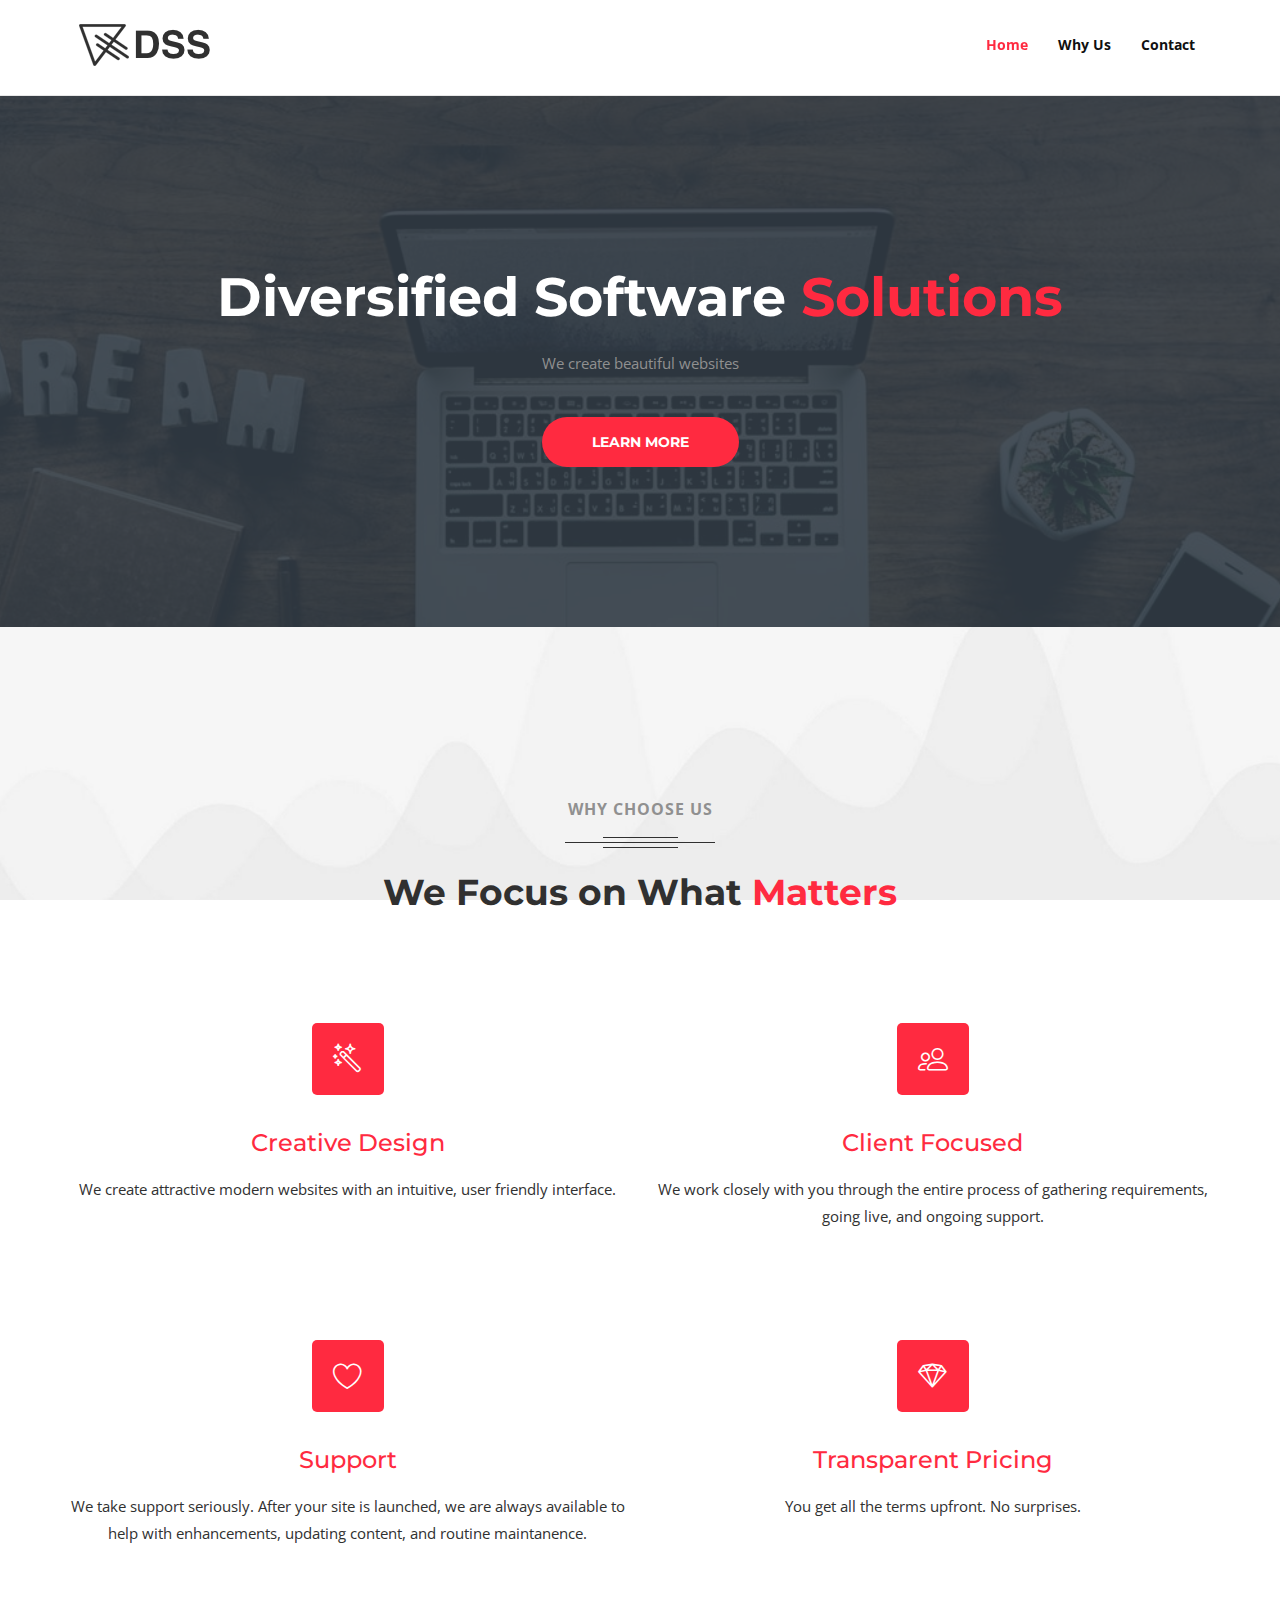
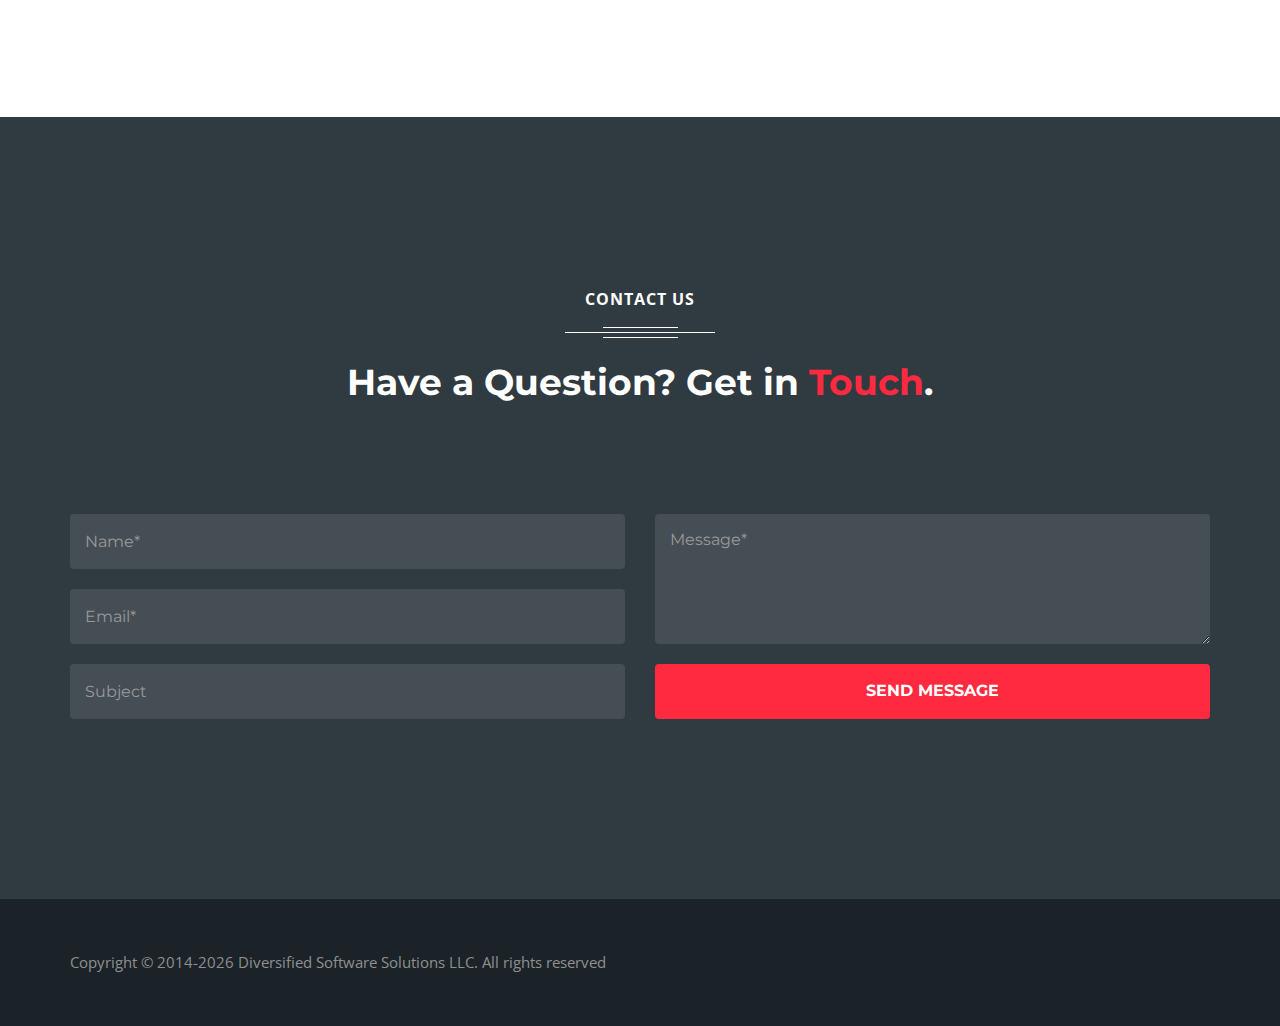
<file: index.html>
<!doctype html>
<html class="no-js" lang="">

<head>
    <!-- Global site tag (gtag.js) - Google Analytics -->
    <script async src="https://www.googletagmanager.com/gtag/js?id=UA-128379445-1"></script>
    <script>
      window.dataLayer = window.dataLayer || [];
      function gtag(){dataLayer.push(arguments);}
      gtag('js', new Date());

      gtag('config', 'UA-128379445-1');
    </script>
    <meta charset="utf-8">
    <meta http-equiv="x-ua-compatible" content="ie=edge">
    <title>Diversified Software Solutions</title>
    <meta name="description" content="">
    <meta name="viewport" content="width=device-width, initial-scale=1">
    <!-- Provides proof to Bing that I own diversifiedsoftwaresolutions.net. Don't remove. -->
    <meta name="msvalidate.01" content="089DD9717C54753A7D0B3B18D588F14B" />

    <!-- Place favicon.ico in the root directory -->
    <link rel="apple-touch-icon" sizes="180x180" href="images/favicon/apple-touch-icon.png">
    <link rel="icon" type="image/png" href="images/favicon/favicon-32x32.png" sizes="32x32">
    <link rel="icon" type="image/png" href="images/favicon/favicon-16x16.png" sizes="16x16">
    <link rel="manifest" href="images/favicon/manifest.json">
    <link rel="mask-icon" href="images/favicon/safari-pinned-tab.svg" color="#5bbad5">
    <meta name="theme-color" content="#ffffff">


    <!-- Google Fonts -->
    <link href="https://fonts.googleapis.com/css?family=Montserrat:400,700" rel="stylesheet">
    <link href="https://fonts.googleapis.com/css?family=Open+Sans:300,300i,400,400i,600,600i,700,700i,800,800i" rel="stylesheet">

    <link rel="stylesheet" href="css/linear-icon.css">
    <link rel="stylesheet" href="css/ionicons.css">
    <link rel="stylesheet" href="css/font-awesome.css">
    <link rel="stylesheet" href="css/menuzord.css">
    <link rel="stylesheet" href="css/owl.carousel.css">
    <link rel="stylesheet" href="css/owl.theme.css">
    <link rel="stylesheet" href="css/magnific-popup.css">
    <link rel="stylesheet" href="css/bootstrap.min.css">
    <link rel="stylesheet" href="css/style.css">
    <link rel="stylesheet" href="css/responsive.css">

    <script src="js/vendor/modernizr-2.8.3.min.js"></script>
</head>

<body>
    <!--[if lt IE 8]><p class="browserupgrade">You are using an <strong>outdated</strong> browser. Please <a href="http://browsehappy.com/">upgrade your browser</a> to improve your experience.</p><![endif]-->
    <div class="header">
        <div class="container">
            <div class="row">
                <div class="col-lg-12">
                    <nav id="menuzord" class="menuzord kite-nav">
                        <a href="index.html" class="menuzord-brand"><img src="images/header-logo-black-dss.png" alt=""></a>
                        <ul class="menuzord-menu">
                            <li><a href="#" data-scroll-nav="1"><span data-hover="Home">Home</span></a></li>
                            <li><a href="#" data-scroll-nav="3"><span data-hover="Why Us">Why Us</span></a></li>
                            <li><a href="#" data-scroll-nav="9"><span data-hover="Contact">Contact</span></a></li>
                        </ul>
                    </nav>
                </div>
            </div>
        </div>
    </div>
    <div class="section-padding text-center feature" data-scroll-index="1">
        <div class="feature-overlay"></div>
        <div class="container">
            <div class="row">
                <div class="col-lg-12">
                    <div class="home-banner-content">
                        <h1>Diversified Software <span class="color-green">Solutions</span></h1>
                        <p>We create beautiful websites</p><a class="download-link" href="#" data-scroll-nav="3">Learn More</a>
                    </div>
                </div>
            </div>
        </div>
    </div>

    <div class="why-us section-padding" data-scroll-index="3">
        <div class="container">
            <div class="row">
                <div class="heading text-center">
                    <div class="sup-head">Why Choose Us</div>
                    <div class="heading-underline"></div>
                    <h2>We Focus on What <span class="color-green"> Matters</span></h2>
                </div>
                <div class="col-lg-12">
                    <div class="row">
                        <div class="col-lg-6  col-xs-6">
                            <div class="why-us-content"><i class="lnr lnr-magic-wand"></i>
                                <h3>Creative Design</h3>
                                <p>We create attractive modern websites with an intuitive, user friendly interface.</p>
                            </div>
                        </div>
                        <div class="col-lg-6  col-xs-6">
                            <div class="why-us-content"><i class="lnr lnr-users"></i>
                                <h3>Client Focused</h3>
                                <p>We work closely with you through the entire process of gathering requirements, going live, and ongoing support.</p>
                            </div>
                        </div>
                        <div class="col-lg-6  col-xs-6">
                            <div class="why-us-content"><i class="lnr lnr-heart"></i>
                                <h3>Support</h3>
                                <p>We take support seriously. After your site is launched, we are always available to help with enhancements, updating content, and routine maintanence.</p>
                            </div>
                        </div>
                        <div class="col-lg-6  col-xs-6">
                            <div class="why-us-content"><i class="lnr lnr-diamond"></i>
                                <h3>Transparent Pricing</h3>
                                <p>You get all the terms upfront. No surprises.</p>
                            </div>
                        </div>
                    </div>
                </div>
            </div>
        </div>
    </div>

    <div id="contact-section" class="contact section-padding" data-scroll-index="9">
        <div class="contact-overlay"></div>
        <div class="container">
            <div class="row">
                <div class="heading text-center">
                    <div class="sup-head">Contact Us</div>
                    <div class="heading-underline"></div>
                    <h2>Have a Question? Get in <span class="color-green">Touch</span>.</h2>
                </div>
                <div class="col-lg-12">
                    <div class="row">
                        <div class="contact-form">
                              <form id="contact-form-2" method="post" class="single-form" action="https://formspree.io/f/dansterrett@gmail.com">
                                <div class=" col-xs-12">
                                    <p class="email-loading"><img src="images/loading.gif" alt="">&nbsp;&nbsp;&nbsp;Sending...</p>
                                    <p class="email-success"><i class="icon icon-icon-check-alt2"></i> Thanks for reaching out. We will be in touch.</p>
                                    <p class="email-failed"><i class="icon icon-icon-close-alt2"></i> Something went wrong!</p>
                                </div>
                                <div class="col-xs-6">
                                    <!-- Name -->
                                    <div class="form-group"><input name="name" class="contact-name form-control custom-input" type="text" placeholder="Name*" required=""></div>
                                    <!-- Email -->
                                    <div class="form-group"><input name="email" class="contact-email form-control custom-input" type="email" placeholder="Email*" required=""></div>
                                    <!-- Subject -->
                                    <div class="form-group"><input name="_subject" class="contact-subject form-control custom-input" type="text" placeholder="Subject"></div>
                                </div>
                                <div class="col-xs-6">
                                    <div class="form-group"><textarea name="message" class="contact-message form-control custom-input text-area" rows="3" placeholder="Message*"></textarea> </div>
                                    <!-- Subject Button -->
                                    <div class="form-group">
                                        <div class="btn-form text-center"><button class="btn submit-btn" type="submit">SEND MESSAGE</button></div>
                                    </div>
                                </div>
                                <input type="hidden" name="_next" value="https://diversifiedsoftwaresolutions.net?showThankYou=1#contact-section" />
                            </form>
                        </div>
                    </div>
                </div>
            </div>
        </div>
    </div>

    <div class="footer">
        <div class="container">
            <div class="row">
                <div class="col-lg-12">
                    <div class="copy-right">
                        <p>Copyright © 2014-<script type="text/javascript">document.write(new Date().getFullYear())</script> Diversified Software Solutions LLC. All rights reserved </p>
                    </div>
                </div>
            </div>
        </div>
    </div>

    <!-- Demo Color Switcher -->
    <!--<script src="js/color-switcher.js"></script>-->
    <!-- Jquery -->
    <script src="js/vendor/jquery-1.12.0.min.js"></script>
    <!-- Menuzord -->
    <script src="js/menuzord.js"></script>
    <!-- Bootstrap -->
    <script src="js/bootstrap.js"></script>
    <!-- Owl Carousel -->
    <script src="js/owl.carousel.min.js"></script>
    <!-- Scroll Navigation-->
    <script type="text/javascript" src="js/scrollIt.min.js"></script>
    <!-- Waypoints-->
    <script src="js/waypoints.min.js"></script>
    <!-- Counter Up-->
    <script src="js/jquery.counterup.js"></script>
    <!-- Custom Key-->
    <script src="js/custom.js"></script>
</body>

</html>
</file>
<file: css/linear-icon.css>
@font-face {
	font-family: 'Linearicons-Free';
	src:url('../fonts/Linearicons-Free.eot?w118d');
	src:url('../fonts/Linearicons-Free.eot?#iefixw118d') format('embedded-opentype'),
		url('../fonts/Linearicons-Free.woff2?w118d') format('woff2'),
		url('../fonts/Linearicons-Free.woff?w118d') format('woff'),
		url('../fonts/Linearicons-Free.ttf?w118d') format('truetype'),
		url('../fonts/Linearicons-Free.svg?w118d#Linearicons-Free') format('svg');
	font-weight: normal;
	font-style: normal;
}

.lnr {
	font-family: 'Linearicons-Free';
	speak: none;
	font-style: normal;
	font-weight: normal;
	font-variant: normal;
	text-transform: none;
	line-height: 1;

	/* Better Font Rendering =========== */
	-webkit-font-smoothing: antialiased;
	-moz-osx-font-smoothing: grayscale;
}

.lnr-home:before {
	content: "\e800";
}
.lnr-apartment:before {
	content: "\e801";
}
.lnr-pencil:before {
	content: "\e802";
}
.lnr-magic-wand:before {
	content: "\e803";
}
.lnr-drop:before {
	content: "\e804";
}
.lnr-lighter:before {
	content: "\e805";
}
.lnr-poop:before {
	content: "\e806";
}
.lnr-sun:before {
	content: "\e807";
}
.lnr-moon:before {
	content: "\e808";
}
.lnr-cloud:before {
	content: "\e809";
}
.lnr-cloud-upload:before {
	content: "\e80a";
}
.lnr-cloud-download:before {
	content: "\e80b";
}
.lnr-cloud-sync:before {
	content: "\e80c";
}
.lnr-cloud-check:before {
	content: "\e80d";
}
.lnr-database:before {
	content: "\e80e";
}
.lnr-lock:before {
	content: "\e80f";
}
.lnr-cog:before {
	content: "\e810";
}
.lnr-trash:before {
	content: "\e811";
}
.lnr-dice:before {
	content: "\e812";
}
.lnr-heart:before {
	content: "\e813";
}
.lnr-star:before {
	content: "\e814";
}
.lnr-star-half:before {
	content: "\e815";
}
.lnr-star-empty:before {
	content: "\e816";
}
.lnr-flag:before {
	content: "\e817";
}
.lnr-envelope:before {
	content: "\e818";
}
.lnr-paperclip:before {
	content: "\e819";
}
.lnr-inbox:before {
	content: "\e81a";
}
.lnr-eye:before {
	content: "\e81b";
}
.lnr-printer:before {
	content: "\e81c";
}
.lnr-file-empty:before {
	content: "\e81d";
}
.lnr-file-add:before {
	content: "\e81e";
}
.lnr-enter:before {
	content: "\e81f";
}
.lnr-exit:before {
	content: "\e820";
}
.lnr-graduation-hat:before {
	content: "\e821";
}
.lnr-license:before {
	content: "\e822";
}
.lnr-music-note:before {
	content: "\e823";
}
.lnr-film-play:before {
	content: "\e824";
}
.lnr-camera-video:before {
	content: "\e825";
}
.lnr-camera:before {
	content: "\e826";
}
.lnr-picture:before {
	content: "\e827";
}
.lnr-book:before {
	content: "\e828";
}
.lnr-bookmark:before {
	content: "\e829";
}
.lnr-user:before {
	content: "\e82a";
}
.lnr-users:before {
	content: "\e82b";
}
.lnr-shirt:before {
	content: "\e82c";
}
.lnr-store:before {
	content: "\e82d";
}
.lnr-cart:before {
	content: "\e82e";
}
.lnr-tag:before {
	content: "\e82f";
}
.lnr-phone-handset:before {
	content: "\e830";
}
.lnr-phone:before {
	content: "\e831";
}
.lnr-pushpin:before {
	content: "\e832";
}
.lnr-map-marker:before {
	content: "\e833";
}
.lnr-map:before {
	content: "\e834";
}
.lnr-location:before {
	content: "\e835";
}
.lnr-calendar-full:before {
	content: "\e836";
}
.lnr-keyboard:before {
	content: "\e837";
}
.lnr-spell-check:before {
	content: "\e838";
}
.lnr-screen:before {
	content: "\e839";
}
.lnr-smartphone:before {
	content: "\e83a";
}
.lnr-tablet:before {
	content: "\e83b";
}
.lnr-laptop:before {
	content: "\e83c";
}
.lnr-laptop-phone:before {
	content: "\e83d";
}
.lnr-power-switch:before {
	content: "\e83e";
}
.lnr-bubble:before {
	content: "\e83f";
}
.lnr-heart-pulse:before {
	content: "\e840";
}
.lnr-construction:before {
	content: "\e841";
}
.lnr-pie-chart:before {
	content: "\e842";
}
.lnr-chart-bars:before {
	content: "\e843";
}
.lnr-gift:before {
	content: "\e844";
}
.lnr-diamond:before {
	content: "\e845";
}
.lnr-linearicons:before {
	content: "\e846";
}
.lnr-dinner:before {
	content: "\e847";
}
.lnr-coffee-cup:before {
	content: "\e848";
}
.lnr-leaf:before {
	content: "\e849";
}
.lnr-paw:before {
	content: "\e84a";
}
.lnr-rocket:before {
	content: "\e84b";
}
.lnr-briefcase:before {
	content: "\e84c";
}
.lnr-bus:before {
	content: "\e84d";
}
.lnr-car:before {
	content: "\e84e";
}
.lnr-train:before {
	content: "\e84f";
}
.lnr-bicycle:before {
	content: "\e850";
}
.lnr-wheelchair:before {
	content: "\e851";
}
.lnr-select:before {
	content: "\e852";
}
.lnr-earth:before {
	content: "\e853";
}
.lnr-smile:before {
	content: "\e854";
}
.lnr-sad:before {
	content: "\e855";
}
.lnr-neutral:before {
	content: "\e856";
}
.lnr-mustache:before {
	content: "\e857";
}
.lnr-alarm:before {
	content: "\e858";
}
.lnr-bullhorn:before {
	content: "\e859";
}
.lnr-volume-high:before {
	content: "\e85a";
}
.lnr-volume-medium:before {
	content: "\e85b";
}
.lnr-volume-low:before {
	content: "\e85c";
}
.lnr-volume:before {
	content: "\e85d";
}
.lnr-mic:before {
	content: "\e85e";
}
.lnr-hourglass:before {
	content: "\e85f";
}
.lnr-undo:before {
	content: "\e860";
}
.lnr-redo:before {
	content: "\e861";
}
.lnr-sync:before {
	content: "\e862";
}
.lnr-history:before {
	content: "\e863";
}
.lnr-clock:before {
	content: "\e864";
}
.lnr-download:before {
	content: "\e865";
}
.lnr-upload:before {
	content: "\e866";
}
.lnr-enter-down:before {
	content: "\e867";
}
.lnr-exit-up:before {
	content: "\e868";
}
.lnr-bug:before {
	content: "\e869";
}
.lnr-code:before {
	content: "\e86a";
}
.lnr-link:before {
	content: "\e86b";
}
.lnr-unlink:before {
	content: "\e86c";
}
.lnr-thumbs-up:before {
	content: "\e86d";
}
.lnr-thumbs-down:before {
	content: "\e86e";
}
.lnr-magnifier:before {
	content: "\e86f";
}
.lnr-cross:before {
	content: "\e870";
}
.lnr-menu:before {
	content: "\e871";
}
.lnr-list:before {
	content: "\e872";
}
.lnr-chevron-up:before {
	content: "\e873";
}
.lnr-chevron-down:before {
	content: "\e874";
}
.lnr-chevron-left:before {
	content: "\e875";
}
.lnr-chevron-right:before {
	content: "\e876";
}
.lnr-arrow-up:before {
	content: "\e877";
}
.lnr-arrow-down:before {
	content: "\e878";
}
.lnr-arrow-left:before {
	content: "\e879";
}
.lnr-arrow-right:before {
	content: "\e87a";
}
.lnr-move:before {
	content: "\e87b";
}
.lnr-warning:before {
	content: "\e87c";
}
.lnr-question-circle:before {
	content: "\e87d";
}
.lnr-menu-circle:before {
	content: "\e87e";
}
.lnr-checkmark-circle:before {
	content: "\e87f";
}
.lnr-cross-circle:before {
	content: "\e880";
}
.lnr-plus-circle:before {
	content: "\e881";
}
.lnr-circle-minus:before {
	content: "\e882";
}
.lnr-arrow-up-circle:before {
	content: "\e883";
}
.lnr-arrow-down-circle:before {
	content: "\e884";
}
.lnr-arrow-left-circle:before {
	content: "\e885";
}
.lnr-arrow-right-circle:before {
	content: "\e886";
}
.lnr-chevron-up-circle:before {
	content: "\e887";
}
.lnr-chevron-down-circle:before {
	content: "\e888";
}
.lnr-chevron-left-circle:before {
	content: "\e889";
}
.lnr-chevron-right-circle:before {
	content: "\e88a";
}
.lnr-crop:before {
	content: "\e88b";
}
.lnr-frame-expand:before {
	content: "\e88c";
}
.lnr-frame-contract:before {
	content: "\e88d";
}
.lnr-layers:before {
	content: "\e88e";
}
.lnr-funnel:before {
	content: "\e88f";
}
.lnr-text-format:before {
	content: "\e890";
}
.lnr-text-format-remove:before {
	content: "\e891";
}
.lnr-text-size:before {
	content: "\e892";
}
.lnr-bold:before {
	content: "\e893";
}
.lnr-italic:before {
	content: "\e894";
}
.lnr-underline:before {
	content: "\e895";
}
.lnr-strikethrough:before {
	content: "\e896";
}
.lnr-highlight:before {
	content: "\e897";
}
.lnr-text-align-left:before {
	content: "\e898";
}
.lnr-text-align-center:before {
	content: "\e899";
}
.lnr-text-align-right:before {
	content: "\e89a";
}
.lnr-text-align-justify:before {
	content: "\e89b";
}
.lnr-line-spacing:before {
	content: "\e89c";
}
.lnr-indent-increase:before {
	content: "\e89d";
}
.lnr-indent-decrease:before {
	content: "\e89e";
}
.lnr-pilcrow:before {
	content: "\e89f";
}
.lnr-direction-ltr:before {
	content: "\e8a0";
}
.lnr-direction-rtl:before {
	content: "\e8a1";
}
.lnr-page-break:before {
	content: "\e8a2";
}
.lnr-sort-alpha-asc:before {
	content: "\e8a3";
}
.lnr-sort-amount-asc:before {
	content: "\e8a4";
}
.lnr-hand:before {
	content: "\e8a5";
}
.lnr-pointer-up:before {
	content: "\e8a6";
}
.lnr-pointer-right:before {
	content: "\e8a7";
}
.lnr-pointer-down:before {
	content: "\e8a8";
}
.lnr-pointer-left:before {
	content: "\e8a9";
}
</file>
<file: css/menuzord.css>
/*@import url(http://fonts.googleapis.com/css?family=Open+Sans:300,400,600,700);*/
.menuzord,
.menuzord * {
/*    */
    box-sizing: border-box;
    -moz-box-sizing: border-box;
    -webkit-box-sizing: border-box
}

.menuzord {
  float: left;
  position: relative;
  top: 15px;
  width: 100%;
}

.menuzord a {
    -webkit-transition: color .3s linear, background .3s linear;
    transition: color .3s linear, background .3s linear
}

.menuzord-menu.scrollable>.scrollable-fix {
    display: none
}

.menuzord-brand {
    margin: 18px 30px 0 0;
    float: left;
    color: #666;
    text-decoration: none;
    font-size: 24px;
    font-weight: 600;
    line-height: 1.3;
    cursor: pointer
}

.menuzord-menu {
    margin: 0;
    padding: 0;
    float: left;
    list-style: none
}

.menuzord-menu.menuzord-right {
    float: right
}

.menuzord-menu>li {
    display: inline-block;
    float: left
}

.menuzord-menu>li>a {
    padding: 26px 24px;
    display: inline-block;
    text-decoration: none;
    text-transform: uppercase;
    font-size: 14px;
    font-weight: 400;
    color: #fff;
    outline: 0;
    line-height: 1.42857143;
    -webkit-transition: all 0.4s;
    -webkit-transition: all 0.4s ease-in-out;
    transition: all 0.4s ease-in-out;
    -webkit-tap-highlight-color: transparent
}

.menuzord-menu>li.active>a,
.menuzord-menu>li:hover>a {
    color: #333;
        font-weight: 700;
}

.menuzord-menu ul.dropdown,
.menuzord-menu ul.dropdown li ul.dropdown {
    list-style: none;
    margin: 0;
    padding: 0;
    display: none;
    position: absolute;
    z-index: 99;
    min-width: 180px;
    white-space: nowrap;
    background: #fff
}

.menuzord-menu ul.dropdown li ul.dropdown {
    left: 100%
}

.menuzord-menu ul.dropdown li {
    clear: both;
    width: 100%;
    border: 0;
    font-size: 12px;
    position: relative
}

.menuzord-menu ul.dropdown li a {
    width: 100%;
    background: 0 0;
    padding: 10px 25px 10px 22px;
    color: #888;
    text-decoration: none;
    display: inline-block;
    float: left;
    clear: both;
    position: relative;
    outline: 0;
    -webkit-transition: padding .2s linear;
    transition: padding .2s linear
}

.menuzord-menu ul.dropdown li:hover>a {
    padding-left: 28px;
    padding-right: 19px;
    color: #333
}

.menuzord-menu ul.dropdown.dropdown-left {
    left: none
}

.menuzord-menu ul.dropdown li ul.dropdown.dropdown-left {
    left: -100%
}

.menuzord-menu li .indicator {
    margin-left: 3px
}

.menuzord-menu li ul.dropdown li .indicator {
    position: absolute;
    top: 8px;
    right: 10px;
    font-size: 15px
}

.menuzord-menu>li>.megamenu {
    width: 100%;
    padding: 20px 30px;
    left: 0;
    position: absolute;
    display: none;
    z-index: 99;
    border-top: solid 1px #f0f0f0;
    background: #fff
}

.menuzord-menu>li>.megamenu.megamenu-half-width {
    width: 50%;
    left: auto
}

.menuzord-menu>li>.megamenu.megamenu-quarter-width {
    width: 25%;
    left: auto
}

.menuzord-menu>li>.megamenu .megamenu-row {
    width: 100%;
    margin-top: 15px
}

.menuzord-menu>li>.megamenu .megamenu-row:first-child {
    margin-top: 0
}

.menuzord-menu>li>.megamenu .megamenu-row:after,
.menuzord-menu>li>.megamenu .megamenu-row:before {
    display: table;
    content: "";
    line-height: 0
}

.menuzord-menu>li>.megamenu .megamenu-row:after {
    clear: both
}

.menuzord-menu>li>.megamenu .megamenu-row .col1,
.menuzord-menu>li>.megamenu .megamenu-row .col10,
.menuzord-menu>li>.megamenu .megamenu-row .col11,
.menuzord-menu>li>.megamenu .megamenu-row .col12,
.menuzord-menu>li>.megamenu .megamenu-row .col2,
.menuzord-menu>li>.megamenu .megamenu-row .col3,
.menuzord-menu>li>.megamenu .megamenu-row .col4,
.menuzord-menu>li>.megamenu .megamenu-row .col5,
.menuzord-menu>li>.megamenu .megamenu-row .col6,
.menuzord-menu>li>.megamenu .megamenu-row .col7,
.menuzord-menu>li>.megamenu .megamenu-row .col8,
.menuzord-menu>li>.megamenu .megamenu-row .col9 {
    display: block;
    min-height: 20px;
    float: left;
    margin-left: 3%
}

.menuzord-menu>li>.megamenu .megamenu-row [class*=col]:first-child {
    margin-left: 0
}

.menuzord-menu>li>.megamenu .megamenu-row .col1 {
    width: 5.583333333333%
}

.menuzord-menu>li>.megamenu .megamenu-row .col2 {
    width: 14.166666666666%
}

.menuzord-menu>li>.megamenu .megamenu-row .col3 {
    width: 22.75%
}

.menuzord-menu>li>.megamenu .megamenu-row .col4 {
    width: 31.333333333333%
}

.menuzord-menu>li>.megamenu .megamenu-row .col5 {
    width: 39.916666666667%
}

.menuzord-menu>li>.megamenu .megamenu-row .col6 {
    width: 48.5%
}

.menuzord-menu>li>.megamenu .megamenu-row .col7 {
    width: 57.083333333333%
}

.menuzord-menu>li>.megamenu .megamenu-row .col8 {
    width: 65.666666666667%
}

.menuzord-menu>li>.megamenu .megamenu-row .col9 {
    width: 74.25%
}

.menuzord-menu>li>.megamenu .megamenu-row .col10 {
    width: 82.833333333334%
}

.menuzord-menu>li>.megamenu .megamenu-row .col11 {
    width: 91.416666666667%
}

.menuzord-menu>li>.megamenu .megamenu-row .col12 {
    width: 100%
}

.menuzord .showhide {
    width: 60px;
    height: 46px;
    padding: 13px 0 0;
    display: none;
    float: right;
    text-decoration: none;
    outline: 0;
    -webkit-tap-highlight-color: transparent
}

.menuzord .showhide em {
    width: 20px;
    height: 3px;
    margin: 3.5px 20px 0;
    float: right;
    background: #fff
}

.menuzord-menu>li>a>i {
    margin: 0 5px 0 0;
    font-size: 18px;
    float: left;
    line-height: 20px;
    font-family: FontAwesome
}

.menuzord-menu>li.search form {
    float: left;
    padding: 22px 16px 17px
}

.menuzord-menu>li.search form input[type=text] {
    width: 160px;
    padding: 5px 10px;
    
    border: none;
    background: #f0f0f0;
    border-radius: 2px;
    outline: 0;
    -webkit-transition: width 1s ease-out;
    transition: width 1s ease-out
}

.menuzord-menu>li.search form:hover input[type=text] {
    width: 160px
}

.menuzord-tabs {
    width: 100%;
    float: left
}

.menuzord-tabs-nav {
    width: 20%;
    margin: 0;
    padding: 0;
    float: left;
    list-style: none
}

.menuzord-tabs-nav>li>a {
    width: 100%;
    padding: 7px 16px;
    float: left;
    font-size: 13px;
    text-decoration: none;
    color: #666;
    border: 1px solid #f0f0f0;
    outline: 0
}

.menuzord-tabs-nav li.active a,
.menuzord-tabs-nav li:hover a {
    background: #f0f0f0
}

.menuzord-tabs-content {
    width: 80%;
    min-height: 30px;
    padding: 20px;
    float: right;
    display: none;
    font-size: 13px;
    border: 1px solid #f0f0f0
}

.menuzord-tabs-content.active {
    display: block
}

.menuzord.blue .menuzord-menu ul.dropdown li:hover>a,
.menuzord.blue .menuzord-menu>li.active>a,
.menuzord.blue .menuzord-menu>li:hover>a {
    color: #4A89DC
}

.menuzord.green .menuzord-menu ul.dropdown li:hover>a,
.menuzord.green .menuzord-menu>li.active>a,
.menuzord.green .menuzord-menu>li:hover>a {
    color: #37BC9B
}

.menuzord.red .menuzord-menu ul.dropdown li:hover>a,
.menuzord.red .menuzord-menu>li.active>a,
.menuzord.red .menuzord-menu>li:hover>a {
    color: #fff
}

.menuzord.orange .menuzord-menu ul.dropdown li:hover>a,
.menuzord.orange .menuzord-menu>li.active>a,
.menuzord.orange .menuzord-menu>li:hover>a {
    color: #ff670f
}

.menuzord.yellow .menuzord-menu ul.dropdown li:hover>a,
.menuzord.yellow .menuzord-menu>li.active>a,
.menuzord.yellow .menuzord-menu>li:hover>a {
    color: #F6BB42
}

.menuzord.purple .menuzord-menu ul.dropdown li:hover>a,
.menuzord.purple .menuzord-menu>li.active>a,
.menuzord.purple .menuzord-menu>li:hover>a {
    color: #967ADC
}

.menuzord.pink .menuzord-menu ul.dropdown li:hover>a,
.menuzord.pink .menuzord-menu>li.active>a,
.menuzord.pink .menuzord-menu>li:hover>a {
    color: #D770AD
}

@media (max-width:768px) {
    .menuzord-responsive.menuzord {
        padding: 0
    }
    .menuzord-responsive .menuzord-brand {
        margin: 8px 30px 10px 20px;
        font-size: 20px;
        line-height: 1.55
    }
    .menuzord-responsive .showhide {
        margin: 0
    }
    .menuzord-responsive .menuzord-menu {
        width: 100%;
        float: left!important
    }
    .menuzord-responsive .menuzord-menu.scrollable {
        overflow-y: auto;
        -webkit-overflow-scrolling: touch
    }
    .menuzord-responsive .menuzord-menu.scrollable>.scrollable-fix {
        display: block
    }
    .menuzord-responsive .menuzord-menu>li {
        width: 100%;
        display: block;
        position: relative
    }
    .menuzord-responsive .menuzord-menu>li>a {
        width: 100%;
        padding: 12px 20px;
        display: block;
        border-bottom: solid 1px #f0f0f0
    }
    .menuzord-responsive .menuzord-menu>li:first-child>a {
        border-top: solid 1px #f0f0f0
    }
    .menuzord-responsive .menuzord-menu ul.dropdown,
    .menuzord-responsive .menuzord-menu ul.dropdown li ul.dropdown {
        width: 100%;
        left: 0;
        position: static;
        border: none;
        background: #fff;
        float: left
    }
    .menuzord-responsive .menuzord-menu ul.dropdown li {
        position: relative
    }
    .menuzord-responsive .menuzord-menu ul.dropdown li a {
        border-bottom: solid 1px #f0f0f0
    }
    .menuzord-responsive .menuzord-menu.menuzord-indented>li>ul.dropdown>li>a {
        padding-left: 40px!important
    }
    .menuzord-responsive .menuzord-menu.menuzord-indented>li>ul.dropdown>li>ul.dropdown>li>a {
        padding-left: 60px!important
    }
    .menuzord-responsive .menuzord-menu.menuzord-indented>li>ul.dropdown>li>ul.dropdown>li>ul.dropdown>li>a {
        padding-left: 80px!important
    }
    .menuzord-responsive .menuzord-menu.menuzord-indented>li>ul.dropdown>li:hover>a {
        padding-left: 50px!important
    }
    .menuzord-responsive .menuzord-menu.menuzord-indented>li>ul.dropdown>li>ul.dropdown>li:hover>a {
        padding-left: 70px!important
    }
    .menuzord-responsive .menuzord-menu.menuzord-indented>li>ul.dropdown>li>ul.dropdown>li>ul.dropdown>li:hover>a {
        padding-left: 90px!important
    }
    .menuzord-responsive .menuzord-menu li .indicator {
        width: 60px;
        height: 45px;
        position: absolute;
        right: 0;
        top: 0;
        font-size: 22px;
        text-align: center;
        line-height: 43px;
        border-left: solid 1px #f5f5f5
    }
    .menuzord-responsive .menuzord-menu li ul.dropdown li .indicator {
        height: 38px;
        right: 0;
        top: 0;
        font-size: 18px;
        line-height: 36px
    }
    .menuzord-responsive .menuzord-menu>li>.megamenu {
        width: 100%!important;
        left: 0!important;
        position: static;
        border-top: none;
        border-bottom: solid 1px #f0f0f0
    }
    .menuzord-responsive .menuzord-menu>li>.megamenu .megamenu-row [class*=col] {
        float: none;
        display: block;
        width: 100%!important;
        margin-left: 0;
        margin-top: 15px
    }
    .menuzord-responsive .menuzord-menu>li>.megamenu .megamenu-row,
    .menuzord-responsive .menuzord-menu>li>.megamenu .megamenu-row:first-child [class*=col]:first-child {
        margin-top: 0
    }
    .menuzord-responsive .menuzord-menu>li.search form {
        width: 100%;
        margin: 4px 0;
        padding: 10px 16px!important
    }
    .menuzord-responsive .menuzord-menu>li.search form input[type=text],
    .menuzord-responsive .menuzord-tabs-content,
    .menuzord-responsive .menuzord-tabs-nav {
        width: 100%
    }
}
</file>
<file: css/responsive.css>
/*
/* Version: 1.0 
*/
/*-------- css code for responsive layout  --------*/
/*  To make Responsive
---------------------------------------------------------------------- /
*	1 - media screen and (max-width: 1750px)
*   2 - media screen and (max-width: 1680px)
*   3 - media screen and (max-width: 1280px)
*   4 - media screen and (max-width: 1199px)
*   5 - media screen and (max-width: 1024px)
*   6 - media screen and (max-width: 991px)
*   7 - media screen and (max-width: 767px)
*   8 - media screen and (max-width: 680px)
*   9 - media screen and (max-width: 480px)
*   10 - media screen and (max-width: 320px)
*
---------------------------------------------------------------------- */
/*  1 - media screen and (max-width: 1750px)
---------------------------------------------------------------------- */
/*  1 - media screen and (max-width: 1750px) End
---------------------------------------------------------------------- */
/*  2 - media screen and (max-width: 1680px)
---------------------------------------------------------------------- */
/*  2 - media screen and (max-width: 1680px) End
---------------------------------------------------------------------- */
/*  3 - media screen and (max-width: 1280px)
---------------------------------------------------------------------- */
/*  3 - media screen and (max-width: 1280px) End
---------------------------------------------------------------------- */
/*  4 - media screen and (max-width: 1199px)
---------------------------------------------------------------------- */
/*  4 - media screen and (max-width: 1199px) End
---------------------------------------------------------------------- */
/*  5 - media screen and (max-width: 1024px)
---------------------------------------------------------------------- */
/*  5 - media screen and (max-width: 1024px) End
---------------------------------------------------------------------- */
/*  6 - media screen and (max-width: 991px)
---------------------------------------------------------------------- */
@media (min-width: 768px) and (max-width: 991px) {
  /*    header & Menu
    ---------------------*/
  .menuzord {
    float: none;
    text-align: center;
  }
  .menuzord-brand {
    float: none;
  }
  .menuzord-menu > li {
    float: none;
  }
  /*    Home Banner
    -------------------*/
  .home-banner-content h1 {
    margin-top: 160px;
  }
  /*    Feature
    -----------------*/
  .feature-content-tab .carousel .feature-carousel-list {
    margin-top: 50px;
  }
  .feature-carousel-list > li {
    margin: 0 auto;
  }
  .feature-content-tab .carousel .feature-carousel-list li::after {
    display: none;
  }
  .tab-content {
    margin-top: 75px;
  }
  .tab-content h3 {
    font-size: 24px;
  }
  /*    Why Us
    -------------*/
  .why-us-content {
    margin-top: 50px;
  }
  .why-us-app img {
    margin: 0 auto;
  }
  /*    Screenshot
    -----------------------*/
  .tab-list {
    margin-top: 50px;
  }
  .screenshot-content {
    text-align: left;
  }
  .screenshot-slider .tab-mocup {
    margin-top: 50px;
  }
  /*    Review
    ----------------*/
  .clients-reviews {
    margin-top: 50px;
  }
  /*    Counter
    --------------------*/
  .counter-content {
    padding: 50px 0;
  }
  /*    Price
    -----------------*/
  .pricing-table {
    margin-top: 50px;
  }
  .price,
  .price-btn {
    float: none!important;
  }
  /*    Blog
    ----------------*/
  .blog-post {
    margin-top: 50px;
  }
  .blog-post img {
    width: 100%;
  }
  /*    Store Download
    ------------------------*/
  .store-app-download a {
    margin: 15px 15px;
    padding: 20px 50px;
    font-size: 16px;
  }
  .app-store h2 {
    margin-top: 50px;
  }
  /*    Contact
    -----------------*/
  .contact-form {
    margin-top: 50px;
  }
  /*    Footer
    -------------------*/
  .copy-right p {
    text-align: center;
    padding-bottom: 30px;
  }
  .footer-social {
    text-align: center;
  }
}
/*  6 - media screen and (max-width: 991px) End
---------------------------------------------------------------------- */
/*  7 - media screen and (max-width: 767px)
---------------------------------------------------------------------- */
@media (min-width: 680px) and (max-width: 767px) {
  .section-padding {
    padding: 120px 0;
  }
  .heading h1,
  .heading h2 {
    font-size: 30px;
    line-height: 40px;
  }
  /*    Menu
    -------------*/
  .kite-nav ul li a span::before {
    display: none;
  }
  .kite-nav ul li {
    padding: 0;
  }
  .kite-nav ul li a:hover span,
  .kite-nav ul li a:focus span,
  .kite-nav ul li a.active span {
    transform: translateY(0%);
  }
  .download-btn {
    display: none!important;
  }
  /*    Home Banner
    -------------------*/
  .home-banner-content h1 {
    font-size: 42px;
    line-height: 50px;
  }
  /*    Feature
    -----------------*/
  .feature-content-tab .carousel .feature-carousel-list {
    margin-top: 50px;
  }
  .feature-carousel-list > li {
    margin: 0 auto;
  }
  .feature-content-tab .carousel .feature-carousel-list li::after {
    display: none;
  }
  .tab-content {
    margin-top: 75px;
  }
  .tab-content h3 {
    font-size: 24px;
  }
  /*    Why Us
    -------------*/
  .why-us-content {
    margin-top: 50px;
  }
  .why-us-app {
    top: 30px;
  }
  .why-us-app img {
    margin: 0 auto;
  }
  /*    Screenshot
    -----------------------*/
  .tab-list {
    margin-top: 50px;
  }
  .screenshot-content {
    text-align: left;
  }
  .screenshot-slider .tab-mocup {
    margin-top: 50px;
  }
  /*    Review
    ----------------*/
  .clients-reviews {
    margin-top: 50px;
  }
  /*    Counter
    --------------------*/
  .counter-content {
    padding: 50px 0;
  }
  /*    Price
    -----------------*/
  .pricing-table {
    margin-top: 50px;
  }
  /*    Blog
    ----------------*/
  .blog-post {
    margin-top: 50px;
  }
  .blog-post img {
    width: 100%;
  }
  /*    Store Download
    ------------------------*/
  .store-app-download a {
    margin: 15px 15px;
    padding: 20px 50px;
  }
  .app-store h2 {
    margin-top: 50px;
  }
  /*    Contact
    -----------------*/
  .contact-form {
    margin-top: 50px;
  }
  /*    Footer
    -------------------*/
  .copy-right p {
    text-align: center;
    padding-bottom: 30px;
  }
  .footer-social {
    text-align: center;
  }
}
/*  7 - media screen and (max-width: 767px) End
---------------------------------------------------------------------- */
/*  8 - media screen and (max-width: 680px)
---------------------------------------------------------------------- */
@media (min-width: 480px) and (max-width: 679px) {
  .section-padding {
    padding: 80px 0;
  }
  .heading h1,
  .heading h2 {
    font-size: 30px;
    line-height: 40px;
  }
  /*    Menu
    -------------*/
  .kite-nav ul li a span::before {
    display: none;
  }
  .kite-nav ul li {
    padding: 0;
  }
  .kite-nav ul li a:hover span,
  .kite-nav ul li a:focus span,
  .kite-nav ul li a.active span {
    transform: translateY(0%);
  }
  .download-btn {
    display: none!important;
  }
  /*    Home Banner
    -------------------*/
  .home-banner-content h1 {
    font-size: 42px;
    line-height: 50px;
  }
  /*    Feature
    -----------------*/
  .feature-content-tab .carousel .feature-carousel-list {
    margin-top: 50px;
  }
  .feature-carousel-list > li {
    margin: 0 auto;
  }
  .feature-content-tab .carousel .feature-carousel-list li::after {
    display: none;
  }
  .tab-content {
    margin-top: 75px;
  }
  .tab-content h3 {
    font-size: 24px;
  }
  /*    Why Us
    -------------*/
  .why-us-content {
    margin-top: 50px;
  }
  .why-us-app {
    top: 30px;
  }
  .why-us-app img {
    margin: 0 auto;
  }
  /*    Screenshot
    -----------------------*/
  .tab-list {
    margin-top: 50px;
  }
  .screenshot-content {
    text-align: left;
  }
  .screenshot-slider .tab-mocup {
    margin-top: 50px;
  }
  /*    Review
    ----------------*/
  .clients-reviews {
    margin-top: 50px;
  }
  /*    Counter
    --------------------*/
  .counter-content {
    padding: 50px 0;
  }
  /*    Price
    -----------------*/
  .pricing-table {
    margin-top: 50px;
  }
  /*    Blog
    ----------------*/
  .blog-post {
    margin-top: 50px;
  }
  .blog-post img {
    width: 100%;
  }
  /*    Store Download
    ------------------------*/
  .store-app-download a {
    margin: 15px 15px;
    padding: 20px 50px;
  }
  .app-store h2 {
    margin-top: 50px;
  }
  /*    Contact
    -----------------*/
  .contact-form {
    margin-top: 50px;
  }
  /*    Footer
    -------------------*/
  .copy-right p {
    text-align: center;
    padding-bottom: 30px;
  }
  .footer-social {
    text-align: center;
  }
}
/*  8 - media screen and (max-width: 680px) End
---------------------------------------------------------------------- */
/*  9 - media screen and (max-width: 480px)
---------------------------------------------------------------------- */
@media (min-width: 360px) and (max-width: 479px) {
  .section-padding {
    padding: 80px 0;
  }
  .heading h1,
  .heading h2 {
    font-size: 30px;
    line-height: 40px;
  }
  /*    Menu
    -------------*/
  .kite-nav ul li a span::before {
    display: none;
  }
  .kite-nav ul li {
    padding: 0;
  }
  .kite-nav ul li a:hover span,
  .kite-nav ul li a:focus span,
  .kite-nav ul li a.active span {
    transform: translateY(0%);
  }
  .download-btn {
    display: none!important;
  }
  /*    Home Banner
    -------------------*/
  .home-banner-content h1 {
    font-size: 42px;
    line-height: 50px;
  }
  /*    Feature
    -----------------*/
  .feature-content-tab .carousel .feature-carousel-list {
    margin-top: 50px;
  }
  .feature-carousel-list > li {
    margin: 0 auto;
  }
  .feature-content-tab .carousel .feature-carousel-list li::after {
    display: none;
  }
  .tab-content {
    margin-top: 75px;
  }
  .tab-content h3 {
    font-size: 24px;
  }
  /*    Why Us
    -------------*/
  .why-us-content {
    margin-top: 50px;
  }
  .why-us-app {
    top: 30px;
  }
  .why-us-app img {
    margin: 0 auto;
  }
  /*    Screenshot
    -----------------------*/
  .tab-list {
    margin-top: 50px;
  }
  .screenshot-content {
    text-align: left;
  }
  .screenshot-slider .tab-mocup {
    margin-top: 50px;
  }
  /*    Review
    ----------------*/
  .clients-reviews {
    margin-top: 50px;
  }
  /*    Counter
    --------------------*/
  .counter-content {
    padding: 50px 0;
  }
  /*    Price
    -----------------*/
  .pricing-table {
    margin-top: 50px;
  }
  /*    Blog
    ----------------*/
  .blog-post {
    margin-top: 50px;
  }
  .blog-post img {
    width: 100%;
  }
  /*    Store Download
    ------------------------*/
  .store-app-download a {
    margin: 15px 15px;
    padding: 20px 50px;
  }
  .app-store h2 {
    margin-top: 50px;
  }
  /*    Contact
    -----------------*/
  .contact-form {
    margin-top: 50px;
  }
  /*    Footer
    -------------------*/
  .copy-right p {
    text-align: center;
    padding-bottom: 30px;
  }
  .footer-social {
    text-align: center;
  }
}
/*  9 - media screen and (max-width: 360px) End
---------------------------------------------------------------------- */
/*  10 - media screen and (max-width: 320px)
---------------------------------------------------------------------- */
@media screen and (max-width: 320px) {
  .section-padding {
    padding: 80px 0;
  }
  .heading h1,
  .heading h2 {
    font-size: 30px;
    line-height: 40px;
  }
  /*    Menu
    -------------*/
  .kite-nav ul li a span::before {
    display: none;
  }
  .kite-nav ul li {
    padding: 0;
  }
  .kite-nav ul li a:hover span,
  .kite-nav ul li a:focus span,
  .kite-nav ul li a.active span {
    transform: translateY(0%);
  }
  .download-btn {
    display: none!important;
  }
  /*    Home Banner
    -------------------*/
  .home-banner-content h1 {
    font-size: 42px;
    line-height: 50px;
  }
  /*    Feature
    -----------------*/
  .feature-content-tab .carousel .feature-carousel-list {
    margin-top: 50px;
  }
  .tab-mocup {
    width: 100%;
  }
  #screenshotCarousel,
  #featureCarousel {
    left: 18px;
    top: 65px;
  }
  #featureCarousel img {
    width: 253px;
  }
  #screenshotCarousel img {
    width: 253px;
  }
  .feature-carousel-list > li {
    margin: 0 auto;
  }
  .feature-content-tab .carousel .feature-carousel-list li::after {
    display: none;
  }
  .tab-content {
    margin-top: 75px;
  }
  .tab-content h3 {
    font-size: 24px;
  }
  /*    Why Us
    -------------*/
  .why-us-content {
    margin-top: 50px;
  }
  .why-us-app {
    top: 30px;
  }
  .why-us-app img {
    margin: 0 auto;
  }
  /*    Screenshot
    -----------------------*/
  .tab-list {
    margin-top: 50px;
  }
  .screenshot-content {
    text-align: left;
  }
  .screenshot-slider .tab-mocup {
    margin-top: 50px;
  }
  /*    Review
    ----------------*/
  .clients-reviews {
    margin-top: 50px;
  }
  /*    Counter
    --------------------*/
  .counter-content {
    padding: 50px 0;
  }
  /*    Price
    -----------------*/
  .pricing-table {
    margin-top: 50px;
  }
  /*    Blog
    ----------------*/
  .blog-post {
    margin-top: 50px;
  }
  .blog-post img {
    width: 100%;
  }
  /*    Store Download
    ------------------------*/
  .store-app-download a {
    margin: 15px 15px;
    padding: 20px 50px;
  }
  .app-store h2 {
    margin-top: 50px;
  }
  /*    Contact
    -----------------*/
  .contact-form {
    margin-top: 50px;
  }
  /*    Footer
    -------------------*/
  .copy-right p {
    text-align: center;
    padding-bottom: 30px;
  }
  .footer-social {
    text-align: center;
  }
}
/*  10 - media screen and (max-width: 320px)
---------------------------------------------------------------------- */
/*---------------------------------------------------------------*/
/* Retina */
/*---------------------------------------------------------------*/
@media only screen and (-webkit-min-device-pixel-ratio: 2), only screen and (min-moz-device-pixel-ratio: 2), only screen and (-o-min-device-pixel-ratio: 2/1), only screen and (min-device-pixel-ratio: 2), only screen and (min-resolution: 192dpi), only screen and (min-resolution: 2dppx) {
  .default-logo {
    display: none !important;
  }
  .retina-logo {
    display: inline-block !important;
  }
}
</file>
<file: css/style.css>
body {
  font-size: 14px;
  color: #303030;
}
/*    Reset
-----------------*/
::selection {
  background: #ff2a40;
  color: #ffffff;
  text-shadow: none;
}
::-moz-selection {
  background: #ff2a40;
  color: #ffffff;
  text-shadow: none;
}
h1,
h2,
h3,
h4,
h5,
h6,
.h1,
.h2,
.h3,
.h4,
.h5,
.h6 {
  font-family: 'Montserrat', sans-serif;
}
p {
  font-family: 'Open Sans', sans-serif;
  font-size: 15px;
  line-height: 27px;
}
a,
button {
  outline: none!important;
  text-decoration: none!important;
  color: #ff2a40;
  transition: all 0.4s ease-in-out 0s;
}
a:hover,
button:hover,
a:focus,
button:focus,
a.active,
button.active {
  color: #303030;
  outline: none!important;
  text-decoration: none!important;
}
ul {
  padding: 0px;
}
li {
  list-style: none;
}
/*    Global
-------------------*/
.no-padding {
  padding: 0px;
}
.no-margin {
  margin: 0px;
}
.section-padding {
  padding: 160px 0px;
}
.color-green {
  color: #ff2a40;
}
.color-white {
  color: #ffffff;
}
.bg-m-light {
  background: #ff2a40 !important;
}
.bg-m-dark {
  background: #ff394e !important;
}
.pattern-overlay {
  background-color: rgba(0, 0, 0, 0.7);
}
.heading {
  padding: 0px 15px;
}
.heading .sup-head {
  font-size: 16px;
  color: #ffffff;
  text-transform: uppercase;
  padding-bottom: 10px;
  line-height: 45px;
  font-weight: 700;
  letter-spacing: 1px;
  font-family: 'Open Sans', sans-serif;
  position: relative;
}
.heading h1,
.heading h2 {
  font-size: 36px;
  color: #ffffff;
  position: relative;
  font-weight: 700;
  margin-top: 30px;
}
.custom-input {
  box-shadow: none;
  border: none;
}
.custom-input:hover,
.custom-input:focus,
.custom-input.active {
  border: none;
  box-shadow: none;
}
.heading-underline {
  background: #ffffff;
  height: 1px;
  margin: 0 auto;
  max-width: 150px;
  position: relative;
}
.heading-underline:before {
  background: #ffffff;
  content: "";
  height: 1px;
  left: 0;
  margin: 0 auto;
  position: absolute;
  right: 0;
  top: -5px;
  width: 75px;
}
.heading-underline:after {
  background: #ffffff;
  content: "";
  height: 1px;
  left: 0;
  margin: 0 auto;
  position: absolute;
  right: 0;
  bottom: -5px;
  width: 75px;
}
.more-btn {
  display: block;
  font-size: 16px;
  font-weight: 700;
  padding-top: 15px;
  text-transform: uppercase;
  font-family: 'Montserrat', sans-serif;
  color: #ff2a40;
  transition: all 0.4s ease-in 0s;
}
.more-btn:hover,
.more-btn:focus,
.more-btn.active {
  color: #303030;
}
/*    Youtube Video
-------------------------*/
.buttonBar {
  display: none;
}
/*    header
----------------*/
.header {
  border-bottom: 1px solid #e7e7e7;
  position: fixed;
  width: 100%;
  z-index: 1;
  background: #ffffff;
  transition: all 0.4s ease 0s;
  padding: 20px 0px;
}
.header.sticky {
  padding: 10px 0px;
}
.header.sticky .menizord-brand {
  margin-top: 5px;
}
.menuzord .showhide {
  padding-top: 20px;
}
.menuzord .showhide em {
  background: #ff2a40;
}
.kite-nav {
  top: 0px;
}
.kite-nav ul li {
  padding: 15px 0px;
}
.kite-nav ul li a {
  overflow: hidden;
  padding: 0 15px;
  font-weight: 700;
  color: #101010;
  line-height: 20px;
}
.kite-nav ul li a span {
  font-weight: 700;
  position: relative;
  display: inline-block;
  font-family: 'Open Sans', sans-serif;
  transition: transform 0.3s;
  text-transform: none;
  -moz-transition: -moz-transform 0.3s;
  -webkit-transition: -webkit-transform 0.3s;
}
.kite-nav ul li a span::before {
  position: absolute;
  top: 100%;
  content: attr(data-hover);
  transform: translate3d(0, 0, 0);
  -moz-transform: translate3d(0, 0, 0);
  -webkit-transform: translate3d(0, 0, 0);
}
.kite-nav ul li a:hover span,
.kite-nav ul li a:focus span,
.kite-nav ul li a.active span {
  color: #ff2a40;
  font-weight: 700;
  transform: translateY(-100%);
  -moz-transform: translateY(-100%);
  -webkit-transform: translateY(-100%);
}
.kite-nav .dropdown {
  z-index: -1 !important;
  padding-bottom: 20px!important;
}
.kite-nav .dropdown li a {
  padding: 0px 25px 0px 22px!important;
  font-family: 'Montserrat', sans-serif !important;
  font-weight: 400!important;
  color: #303030 !important;
}
.kite-nav .dropdown li a:hover,
.kite-nav .dropdown li a:focus,
.kite-nav .dropdown li a.active {
  color: #ff2a40 !important;
}
.download-btn {
  padding: 5px 0px!important;
}
.download-btn a {
  line-height: 18px;
  background: #ff2a40;
  padding: 10px 30px!important;
  border-radius: 50px;
  color: #ffffff !important;
  padding: 10px 30px !important;
}
.menuzord-brand {
  margin: 0px 15px 0px 0px;
}
/*    Home Banner
---------------------*/
.home-banner {
  background: url(../images/bg/home-bg.jpg) no-repeat center center;
  -webkit-background-size: cover;
  -moz-background-size: cover;
  -o-background-size: cover;
  background-size: cover;
  position: relative;
  background-position: center;
}
.home-banner-content {
  max-width: 875px;
  margin: 0 auto;
}
.home-banner-content h1 {
  font-size: 54px;
  font-weight: 700;
  line-height: 75px;
  margin-top: 100px;
  color: #fff;
}
.home-banner-content p {
  color: #909090;
  font-size: 15px;
  font-weight: normal;
  margin-top: 15px;
}
.download-link {
  background: #ff2a40;
  font-size: 14px;
  font-weight: 700;
  color: #ffffff;
  font-family: 'Montserrat', sans-serif;
  display: inline-block;
  padding: 15px 50px;
  text-transform: uppercase;
  border-radius: 50px;
  margin-top: 30px;
  transition: all 0.4s ease 0s;
}
.download-link:hover,
.download-link:focus,
.download-link.active {
  color: #ffffff;
  background: #303030;
}
.store {
  margin-top: 20px;
}
.store span {
  font-size: 16px;
  font-weight: 500;
  margin-right: 20px;
  font-family: 'Open Sans', sans-serif;
}
.store i {
  font-size: 30px;
  padding: 0px 10px;
}
/*    Feature
-----------------*/
.feature {
  /*background: url(../images/bg/feature-bg.jpg) no-repeat center center;*/
  background: url(../images/bg/pexels-photo-877695.jpeg) no-repeat center center;
  -webkit-background-size: cover;
  -moz-background-size: cover;
  -o-background-size: cover;
  background-size: cover;
  position: relative;
  background-attachment: fixed;
}
.feature-overlay {
  background: #323c46;
  height: 100%;
  left: 0;
  opacity: 0.90;
  position: absolute;
  width: 100%;
  z-index: 0;
  top: 0;
}
.feature-content-tab .carousel .feature-carousel-list {
  margin-top: 285px;
}
.feature-content-tab .carousel .feature-carousel-list li {
  cursor: pointer;
  display: block;
  font-size: 16px;
  padding: 10px 0;
  width: 75%;
  color: #f0f0f0;
  font-family: 'Montserrat', sans-serif;
  -webkit-transition: .4s;
  -moz-transition: .4s;
  -o-transition: .4s;
  transition: all 0.4s ease 0s;
  position: relative;
}
.feature-content-tab .carousel .feature-carousel-list li:after {
  border-bottom: 20px solid transparent;
  border-left: 20px solid transparent;
  border-top: 24px solid transparent;
  content: "";
  height: 30px;
  position: absolute;
  right: -30px;
  width: 30px;
  z-index: 999;
  top: 0;
  transition: all 0.4s ease 0s;
}
.feature-content-tab .carousel .feature-carousel-list li:hover,
.feature-content-tab .carousel .feature-carousel-list li:focus,
.feature-content-tab .carousel .feature-carousel-list li.active {
  color: #ffffff;
  padding-left: 15px;
  background: #ff2a40;
  transition: all 0.4s ease 0s;
}
.feature-content-tab .carousel .feature-carousel-list li:hover:after,
.feature-content-tab .carousel .feature-carousel-list li:focus:after,
.feature-content-tab .carousel .feature-carousel-list li.active:after {
  border-left: 20px solid #ff2a40;
}
.tab-list {
  margin-top: 100px;
}
.tab-list li {
  display: block;
  width: 100%;
}
.tab-list li a {
  display: inline-block;
}
.tab-mocup-slider {
  text-align: center;
}
.tab-mocup {
  display: inline-block;
  margin-top: 100px;
  position: relative;
  text-align: center;
}
#screenshotCarousel,
#featureCarousel {
  left: 20px;
  position: absolute;
  top: 75px;
}
.tab-content {
  background: #ffffff none repeat scroll 0 0;
  margin-top: 185px;
  padding: 20px 18px 0 30px;
  overflow: hidden;
  position: relative;
  border-radius: 5px;
  border-bottom: 4px solid #ff2a40;
}
.tab-content h3 {
  font-size: 30px;
  color: #ff2a40;
  position: relative;
  font-weight: 700;
}
.tab-content h3 i {
  border-bottom: 3px solid;
  margin-right: 15px;
  padding-bottom: 15px;
}
.tab-content p {
  font-size: 14px;
  margin-top: 38px;
  color: #909090;
}
.tab-content .tab-text {
  padding-bottom: 36px;
  padding-top: 10px;
}
.tab-content .tab-text ul {
  padding-top: 16px;
  padding-bottom: 4px;
}
.tab-content .tab-text ul li {
  color: #909090;
  font-size: 14px;
  padding-bottom: 16px;
}
.tab-content .tab-text ul li i {
  font-size: 14px;
  color: #ff2a40;
  margin-right: 15px;
  padding-left: 2px;
}
/*    Why Us
-------------------*/
.why-us {
  background: url(../images/bg/why-us.jpg) no-repeat center center;
  -webkit-background-size: cover;
  -moz-background-size: cover;
  -o-background-size: cover;
  background-size: cover;
  position: relative;
  background-attachment: fixed;
}
.why-us .heading h2 {
  color: #303030;
}
.why-us .heading .sup-head {
  color: #909090;
}
.why-us .heading .heading-underline {
  background: #303030;
}
.why-us .heading .heading-underline:before,
.why-us .heading .heading-underline:after {
  background: #303030;
}
.why-us-content {
  text-align: center;
  margin-top: 100px;
  transition: all 0.4s ease 0s;
}
.why-us-content i {
  background: #ff2a40;
  color: #ffffff;
  font-size: 30px;
  padding: 20px;
  display: inline-block;
  border-radius: 5px;
  border: 1px solid transparent;
  transition: all 0.4s ease 0s;
}
.why-us-content h3 {
  margin-top: 35px;
  color: #ff2a40;
}
.why-us-content p {
  margin-top: 20px;
}
.why-us-content:hover i {
  background: transparent;
  color: #ff2a40;
  border: 1px solid #ff2a40;
}
.why-us-app {
  float: right;
  top: 15px;
}
/*    Screenshot
----------------------*/
.screenshot {
  background: url(../images/bg/screenshot-bg.jpg) no-repeat center center;
  -webkit-background-size: cover;
  -moz-background-size: cover;
  -o-background-size: cover;
  background-size: cover;
  position: relative;
  background-attachment: fixed;
}
.screenshot .heading h2 {
  color: #ffffff;
}
.screenshot .heading .sup-head {
  color: #ffffff;
}
.screenshot .heading .heading-underline {
  background: #ffffff;
}
.screenshot .heading .heading-underline:before,
.screenshot .heading .heading-underline:after {
  background: #ffffff;
}
.screenshot-overlay {
  background: #252f37;
  height: 100%;
  left: 0;
  opacity: 0.94;
  position: absolute;
  width: 100%;
  z-index: 0;
  top: 0;
}
.screenshot-slider .tab-mocup {
  margin-top: 150px;
}
.screenshot-content.text-right i {
  margin-left: 15px;
  margin-right: 0;
}
.screenshot-desc {
  border-radius: 5px;
  padding: 30px;
  position: relative;
  margin-bottom: 15px;
  cursor: pointer;
  z-index: 0;
  transition: all 300ms ease-in-out;
  box-shadow: 0px 0px 30px transparent;
}
.screenshot-desc:after {
  background: #ffffff;
  content: "";
  height: 0%;
  left: 0;
  position: absolute;
  top: 0;
  width: 5px;
  border-radius: 5px 0 0 5px;
  transition: all 200ms ease-in;
  border-radius: 5px;
}
.screenshot-desc:before {
  background: #ff2a40;
  content: "";
  height: 100%;
  left: 0;
  position: absolute;
  top: 0;
  width: 0%;
  z-index: -1;
  transition: all 200ms ease-in;
  border-radius: 5px;
}
.screenshot-desc h3 {
  margin: 0px;
  font-weight: 400;
  font-size: 24px;
  color: #ff2a40;
  transition: all 200ms ease;
}
.screenshot-desc h3 i {
  margin-right: 10px;
  color: #ff2a40;
}
.screenshot-desc p {
  margin: 0px;
  color: #f0f0f0;
  padding-top: 15px;
}
.screenshot-desc:hover:after {
  height: 100%;
}
.screenshot-desc:hover:before {
  width: 100%;
}
.screenshot-desc:hover h3 {
  color: #ffffff;
  transition: all 400ms ease;
}
.screenshot-desc:hover h3 i {
  color: #ffffff;
}
.screenshot-desc:hover p {
  color: #ffffff;
}
/*    Reviews
---------------------*/
.reviews {
  background: #f6f6f6;
}
.reviews .heading h2 {
  color: #303030;
}
.reviews .heading .sup-head {
  color: #909090;
}
.reviews .heading .heading-underline {
  background: #303030;
}
.reviews .heading .heading-underline:before,
.reviews .heading .heading-underline:after {
  background: #303030;
}
.clients-reviews {
  margin-top: 100px;
}
.review-content {
  padding: 0px 15px;
}
.review-content .review-description {
  background-color: #fff;
  border-radius: 4px;
  min-height: 160px;
  padding: 0;
  position: relative;
}
.review-content .review-description p {
  padding: 20px;
  margin-bottom: 30px;
  color: #909090;
  display: inline-block;
}
.review-image {
  margin-left: 20px;
  margin-top: -20px;
  padding-top: 18px;
  position: relative;
}
.review-image img {
  margin: 0 auto;
  width: 80px;
  border: 4px solid #e3e3e3;
  float: left;
  margin-right: 18px !important;
  margin-top: -18px !important;
  position: relative;
}
.review-image h4 {
  font-weight: 700;
}
/*    Counter
------------------*/
.counter-content {
  text-align: center;
  padding: 80px 0px;
}
.counter-content span {
  font-family: 'Montserrat', sans-serif;
  color: #fff;
  display: inline-block;
  padding-top: 5px;
}
.counter-number {
  font-size: 48px;
  line-height: 62px;
  font-family: 'Montserrat', sans-serif;
  font-weight: 700;
  color: #fff;
}
/*    Pricing
------------------*/
.pricing {
  background: url(../images/bg/pricing-bg.jpg) no-repeat center center;
  -webkit-background-size: cover;
  -moz-background-size: cover;
  -o-background-size: cover;
  background-size: cover;
  position: relative;
  background-attachment: fixed;
}
.pricing .heading h2 {
  color: #ffffff;
}
.pricing .heading .sup-head {
  color: #ffffff;
}
.pricing .heading .heading-underline {
  background: #ffffff;
}
.pricing .heading .heading-underline:before,
.pricing .heading .heading-underline:after {
  background: #ffffff;
}
.pricing-overlay {
  background: #252f37;
  height: 100%;
  left: 0;
  opacity: 0.95;
  position: absolute;
  width: 100%;
  z-index: 0;
  top: 0;
}
.pricing-table {
  text-align: center;
  background: transparent;
  border-radius: 5px;
  margin-top: 80px;
  border: 1px solid #ff2a40;
}
.package {
  background: #ff2a40;
  padding: 30px 0px;
  border-radius: 3px 3px 0px 0px;
  color: #ffffff;
  margin: 0px;
}
.price-list {
  border-bottom: 1px solid #ff2a40;
  list-style: outside none none;
  margin-top: 10px;
  padding: 20px 0;
}
.price-list li {
  color: #fff;
  font-size: 16px;
  margin-bottom: 11px;
  position: relative;
  text-decoration: none;
  font-family: 'Montserrat', sans-serif;
}
.disabled {
  color: #bbb!important;
  text-decoration: line-through !important;
}
.pricing-table-bottom {
  padding: 0 30px 10px;
}
.pricing-table-bottom:after {
  clear: both;
  content: "";
  display: table;
}
.pricing-table-bottom .price {
  color: #fff;
  display: inline-block;
  float: left;
  font-size: 25px;
  line-height: 30px;
  font-family: 'Montserrat', sans-serif;
  font-weight: 700;
}
.pricing-table-bottom .price-btn {
  background-color: transparent;
  border: 1px solid #e9e9e9;
  border-radius: 20px;
  color: #fff;
  float: right;
  font-weight: 700;
  padding: 7px 20px;
  font-family: 'Montserrat', sans-serif;
  position: relative;
  transition: all 0.4s ease-in-out;
}
.pricing-table-bottom .price-btn:hover {
  transition: all 0.4s ease-in;
  border: 1px solid #ff2a40;
  background: #ff2a40;
  color: #fff;
}
/*    Subscribe
--------------------*/
.subscribe {
  background: #f6f6f6;
}
.subscribe .heading h2 {
  color: #303030;
}
.subscribe .heading .sup-head {
  color: #909090;
}
.subscribe .heading .heading-underline {
  background: #303030;
}
.subscribe .heading .heading-underline:before,
.subscribe .heading .heading-underline:after {
  background: #303030;
}
.subscribe-form {
  margin-top: 50px;
  text-align: center;
}
.subscribe-input {
  border: medium none;
  border-radius: 35px;
  height: 60px !important;
  max-width: 750px;
  text-align: center;
  font-family: 'Open Sans', sans-serif;
  font-size: 16px;
  font-weight: 600;
  color: #303030;
  margin: 0px auto;
}
.subscribe-btn {
  background: #ff2a40;
  border: 0px;
  font-size: 14px;
  font-weight: 700;
  color: #ffffff;
  font-family: 'Montserrat', sans-serif;
  display: inline-block;
  padding: 15px 75px;
  text-transform: uppercase;
  border-radius: 50px;
  margin-top: 30px;
  transition: all 0.4s ease 0s;
}
.subscribe-btn:hover,
.subscribe-btn:focus,
.subscribe-btn.active {
  color: #ffffff;
  background: #303030;
}
/*    Blog
------------------*/
.blog {
  background: url(../images/bg/blog-bg.jpg) no-repeat center center;
  -webkit-background-size: cover;
  -moz-background-size: cover;
  -o-background-size: cover;
  background-size: cover;
  position: relative;
  background-attachment: fixed;
}
.blog .heading h2 {
  color: #ffffff;
}
.blog .heading .sup-head {
  color: #ffffff;
}
.blog .heading .heading-underline {
  background: #ffffff;
}
.blog .heading .heading-underline:before,
.blog .heading .heading-underline:after {
  background: #ffffff;
}
.blog-overlay {
  background: #252f37;
  height: 100%;
  left: 0;
  opacity: 0.95;
  position: absolute;
  width: 100%;
  z-index: 0;
  top: 0;
}
.blog-post {
  background: #ffffff;
  margin-top: 100px;
  position: relative;
}
.blog-cat > a {
  background: #ff2a40;
  border-radius: 34px;
  color: #fff;
  font-size: 14px;
  font-family: 'Montserrat', sans-serif;
  padding: 5px 15px;
  position: absolute;
  right: 15px;
  top: 15px;
}
.blog-content {
  padding: 30px 30px 35px;
}
.blog-content p {
  color: #909090;
  margin-top: 10px;
}
.blog-date {
  color: #909090;
  font-size: 14px;
}
.blog-date i {
  margin-right: 10px;
}
.blog-title {
  font-size: 22px;
  min-height: 60px;
  font-weight: bold;
  line-height: 30px;
  margin: 0px 0px 10px 0px;
  transition: color 0.3s ease 0s;
}
/*    App store
--------------------*/
.app-store {
  background: #f6f6f6;
}
.app-store h2 {
  margin-top: 60px;
  color: #ff2a40;
}
.kite-logo {
  text-align: center;
}
.kite-logo img {
  border: 2px solid #ff2a40;
  border-radius: 10px;
  height: 115px;
  padding: 15px;
}
.app-store-content {
  padding-top: 30px;
}
.app-store-content p {
  margin: 0 auto;
  max-width: 750px;
  text-align: center;
  color: #303030;
}
.store-app-download {
  display: block;
  text-align: center;
  margin-top: 50px;
}
.store-app-download a {
  background-color: #ffffff;
  border-radius: 50px;
  color: #ff2a40;
  display: inline-block;
  font-family: 'Montserrat', sans-serif;
  font-size: 22px;
  font-weight: 400;
  margin: 50px 15px 0px;
  padding: 25px 75px;
  position: relative;
  transition: all 0.4s ease-in-out;
}
.store-app-download a:hover,
.store-app-download a:focus,
.store-app-download a.active {
  color: #ffffff;
  background: #303030;
}
.store-app-download a i {
  margin-right: 10px;
}
/*    Contact
----------------*/
.contact {
  /*background: url(../images/bg/contact-bg.jpg) no-repeat center center;*/
  background: url(../images/bg/pexels-photo-1068523.jpeg) no-repeat center center;
  -webkit-background-size: cover;
  -moz-background-size: cover;
  -o-background-size: cover;
  background-size: cover;
  position: relative;
  background-attachment: fixed;
}
.contact .heading h2 {
  color: #ffffff;
}
.contact .heading .sup-head {
  color: #ffffff;
}
.contact .heading .heading-underline {
  background: #ffffff;
}
.contact .heading .heading-underline:before,
.contact .heading .heading-underline:after {
  background: #ffffff;
}
.contact-overlay {
  background: #252f37;
  height: 100%;
  left: 0;
  opacity: 0.95;
  position: absolute;
  width: 100%;
  z-index: 0;
  top: 0;
}
.contact-form {
  margin-top: 100px;
}
.contact-form .form-group {
  margin-bottom: 20px;
}
.contact-form .custom-input {
  background: rgba(255, 255, 255, 0.1) none repeat scroll 0 0;
  border: medium none;
  box-shadow: none;
  color: #fff;
  height: 55px;
  padding: 15px;
  font-family: 'Montserrat', sans-serif;
  font-size: 16px;
}
.text-area {
  height: 130px!important;
}
.submit-btn {
  font-size: 16px;
  font-weight: 700;
  padding: 15px 0;
  text-transform: uppercase;
  width: 100%;
  font-family: 'Montserrat', sans-serif;
  background: #ff2a40;
  color: #ffffff;
  text-shadow: none;
  transition: all 0.4s ease;
}
.submit-btn:hover,
.submit-btn:focus,
.submit-btn.active {
  background: #ffffff;
  color: #ff2a40;
}
.email-success,
.email-failed,
.email-loading {
  font-size: 15px;
  display: none;
  text-align: center !important;
  margin: 0 0 10px 0 !important;
}
.email-loading {
  color: #52B8FF;
}
.email-loading img {
  width: 15px;
  position: relative;
  top: -2px;
}
.email-failed {
  color: #FF5252 !important;
}
.icon,
.email-failed .icon {
  font-size: 20px;
  position: relative;
  top: 5px;
}
.email-success {
  color: #56CC35;
}
.email-failed .icon,
.email-success .icon {
  font-size: 20px;
  position: relative;
  top: 5px;
}
/*    Footer
----------------*/
.footer {
  background: #1B2329;
  padding: 50px 0px;
}
.footer-social {
  text-align: right;
}
.footer-social li {
  display: inline-block;
}
.footer-social li a {
  display: inline-flex;
  text-align: center;
}
.footer-social li a i {
  background: #60656A;
  color: #2D3337;
  border-radius: 50px;
  height: 40px;
  margin: 0 5px;
  padding: 9px;
  width: 40px;
}
.copy-right p {
  color: #909090;
  margin: 0px;
}
/*  Blog Page Header
-----------------------*/
.page-heading {
  background: url(../images/bg/page-header.jpg) no-repeat center center;
  -webkit-background-size: cover;
  -moz-background-size: cover;
  -o-background-size: cover;
  background-size: cover;
  position: relative;
  margin: 0px;
  padding-top: 150px;
  padding-bottom: 60px;
  border: 0px;
}
.page-heading-overlay {
  background: #ff2a40;
  height: 100%;
  left: 0;
  opacity: 0.8;
  position: absolute;
  width: 100%;
  z-index: 0;
  top: 0;
}
.page-title h1 {
  text-transform: uppercase;
  font-family: 'Montserrat', sans-serif;
  font-size: 54px;
  font-weight: 700;
  line-height: 80px;
  color: #ffffff;
}
.breadcrumb {
  background: none;
}
.breadcrumb li {
  display: inline;
  padding-right: 5px;
  font-size: 18px;
}
.breadcrumb li a {
  color: #ffffff;
  text-transform: uppercase;
  font-size: 18px;
  font-family: 'Open Sans', sans-serif;
}
.breadcrumb > .active {
  color: #ffffff;
  text-transform: uppercase;
}
.view-comment-top {
  padding-left: 20px;
}
/*---------------------*/
.blog-two-section {
  background-color: #f5f5f5;
}
.blog-two-section .blog-two-feature {
  padding-top: 80px;
}
.blog-meta-content-inner {
  padding: 70px 100px;
}
.blog-meta-content-inner h2 {
  margin-bottom: 10px;
}
.blog-feature-inner {
  background-color: #fff;
}
.blog-two-feature .blog-meta-inner P {
  margin-top: 10px;
  margin-bottom: 15px;
  line-height: 34px;
}
.blog-two-feature .blog-tags {
  padding: 45px 0px;
  border-top: 1px solid #ededed;
  border-bottom: 1px solid #ededed;
}
.blog-two-feature .blog-tags ul {
  margin: 0px;
  padding: 0px;
  display: inline-block;
}
.blog-two-feature .blog-tags span {
  margin-right: 35px;
}
.blog-two-feature .blog-tags li {
  list-style: none;
  display: inline-block;
}
.blog-two-feature .blog-tags a {
  border: 1px solid #ebebeb;
  color: #b4b4b4;
  padding: 10px 20px;
  margin-right: 10px;
  border-radius: 5px;
}
.blog-two-feature .blog-tags .social-media a {
  border: none;
  padding: 0px 15px;
}
.blog-two-feature .blog-tags .social-media a:hover {
  color: #1f85e8;
}
.blockquote {
  text-align: center;
  color: #ff2a40;
  font-size: 20px;
  max-width: 710px;
  margin: 0 auto;
}
.blockquote i {
  font-size: 36px;
  margin-right: 20px;
  color: #ff2a40;
  opacity: 0.3;
}
.view-comment {
  position: relative;
  margin-top: 50px;
  min-height: 195px;
}
.view-comment .view-comment-text {
  margin-left: 122px;
  position: static;
  top: 0;
}
.view-comment .view-comment-text h4 {
  text-transform: uppercase;
  margin-bottom: 18px;
}
.view-comment .view-comment-text span {
  color: #ff2a40;
}
.view-comment img {
  position: absolute;
}
.feature-post {
  margin-top: 30px;
  width: 100%;
  display: inline-block;
  background: #fff;
}
.feature-post h2 {
  font-size: 18px;
  text-transform: uppercase;
  margin: 0 0px 30px 0px;
}
.feature-post .view-comment-text h4 {
  margin-top: 0px;
}
.feature-post .view-comment-text a {
  color: #a0a0a0;
}
.comment-input {
  border: 1px solid #dadada;
  height: 50px;
  margin-top: 10px;
}
.comment-input:hover,
.comment-input:focus,
.comment-input.active {
  border: 1px solid #dadada;
}
.post-bg {
  background: #f2f2f2;
}
.border-post {
  border: 1px solid #dadada;
  padding: 30px 30px;
}
.border-post span {
  position: relative;
  color: #838383 !important;
  margin-left: 50px;
  font-size: 14px;
  text-transform: lowercase;
}
.border-post span:before {
  content: '';
  position: absolute;
  left: -35px;
  top: 10px;
  width: 15px;
  height: 1px;
  background: #cccccc;
}
.wizard-form {
  background: #F5F5F5;
}
.wizard-form .feature-post {
  padding: 50px 85px;
}
.blog-img {
  margin: 0px 70px;
  position: relative;
}
.blog-img img {
  width: 100%;
}
/*    Sign Up
-----------------------*/
.signup {
  background: #f6f6f6;
}
.signup-form {
  padding: 160px 0;
}
.signup-form .custom-input {
  background: #fff;
  height: 50px;
  font-family: 'Montserrat', sans-serif;
}
.form-title h4 {
  font-size: 30px;
  font-weight: 700;
  font-family: 'Montserrat', sans-serif;
}
.form-title p {
  font-family: 'Montserrat', sans-serif;
  font-size: 12px;
  margin-bottom: 30px;
  margin-top: 15px;
  text-transform: uppercase;
  color: #909090;
}
.terms {
  font-size: 12px;
  margin: 15px 0;
}
.terms a {
  font-weight: 700;
}
.checkbox {
  font-family: 'Montserrat', sans-serif;
  font-size: 12px;
  text-transform: uppercase;
}
.forgot-password {
  font-family: 'Montserrat', sans-serif;
  font-size: 12px;
  text-transform: uppercase;
  margin-top: 15px;
}
.checkbox input {
  position: relative;
  top: -2px;
}
/*    Faq
-------------------*/
.faq {
  background: #f6f6f6;
}
.faq .heading h2 {
  color: #303030;
}
.faq .heading .sup-head {
  color: #909090;
}
.faq .heading .heading-underline {
  background: #303030;
}
.faq .heading .heading-underline:before,
.faq .heading .heading-underline:after {
  background: #303030;
}
.accordion-area .accordion-menu {
  margin-top: 100px;
}
.accordion-area .accordion-menu .heading {
  padding-bottom: 90px;
}
.accordion-area .accordion-menu .heading h1:after {
  margin-left: -95px;
}
.accordion-area .accordion-menu .panel {
  border-color: #f3f3f3;
  margin-bottom: 20px;
}
.accordion-area .accordion-menu .panel .panel-heading {
  padding: 0;
  background: #ffffff;
  border: 0;
}
.accordion-area .accordion-menu .panel .panel-heading a {
  padding: 32px;
  color: #303030;
  display: block;
  overflow: hidden;
}
.accordion-area .accordion-menu .panel .panel-heading a h4 {
  font-family: 'Montserrat', sans-serif;
  font-size: 20px;
}
.accordion-area .accordion-menu .panel .panel-heading a h4 i {
  background: #ff2a40;
  border-radius: 500px;
  color: #ffffff;
  font-size: 10px;
  margin-left: 16px;
  margin-right: 10px;
  padding: 5px 6px 4px;
}
.accordion-area .accordion-menu .panel .panel-body {
  border: 0;
  padding-left: 50px;
  padding-top: 0;
  color: #575757;
  font-size: 16px;
  line-height: 30px;
  margin-top: -14px;
  z-index: 9999;
}
</file>
